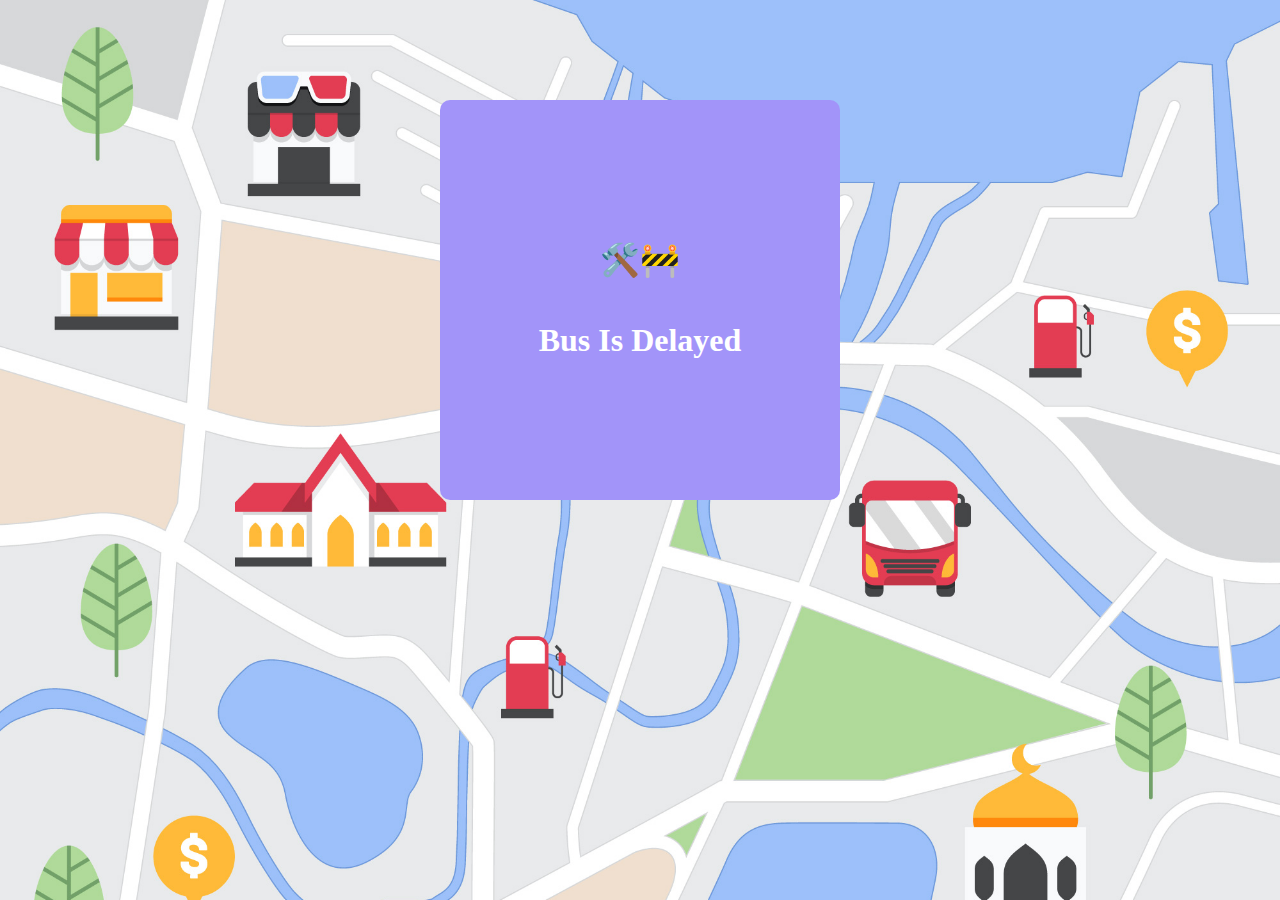
<file: bus1.html>
<!DOCTYPE html>
<html lang="en">
<head>
  <meta charset="UTF-8">
  <meta name="viewport" content="width=device-width, initial-scale=1.0">
  <title>UI Prototype</title>
  <link rel="stylesheet" href="style.css" />
</head>
<body>
  

  <div class="advice-container">
      <h1>🛠️🚧</h1>
      <h1>Bus Is Delayed</h1>
  </div>



  <script src="index.js"type="text/javascript"></script>
</body>
</html>
</file>
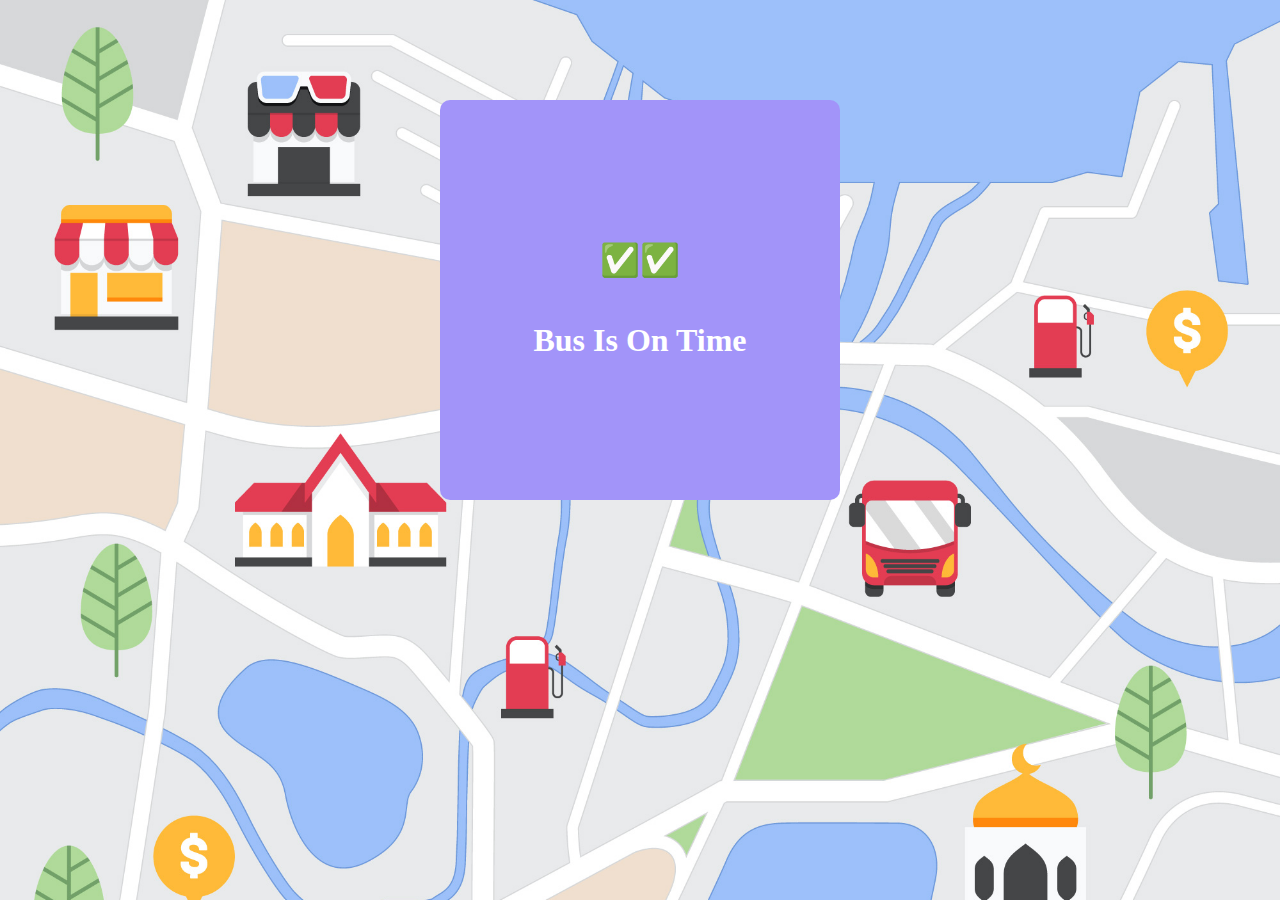
<file: bus3.html>
<!DOCTYPE html>
<html lang="en">
<head>
  <meta charset="UTF-8">
  <meta name="viewport" content="width=device-width, initial-scale=1.0">
  <title>UI Prototype</title>
  <link rel="stylesheet" href="style.css" />
</head>
<body>
  

  <div class="advice-container">
      <h1>✅✅</h1>
      <h1>Bus Is On Time</h1>
  </div>



  <script src="index.js"type="text/javascript"></script>
</body>
</html>
</file>
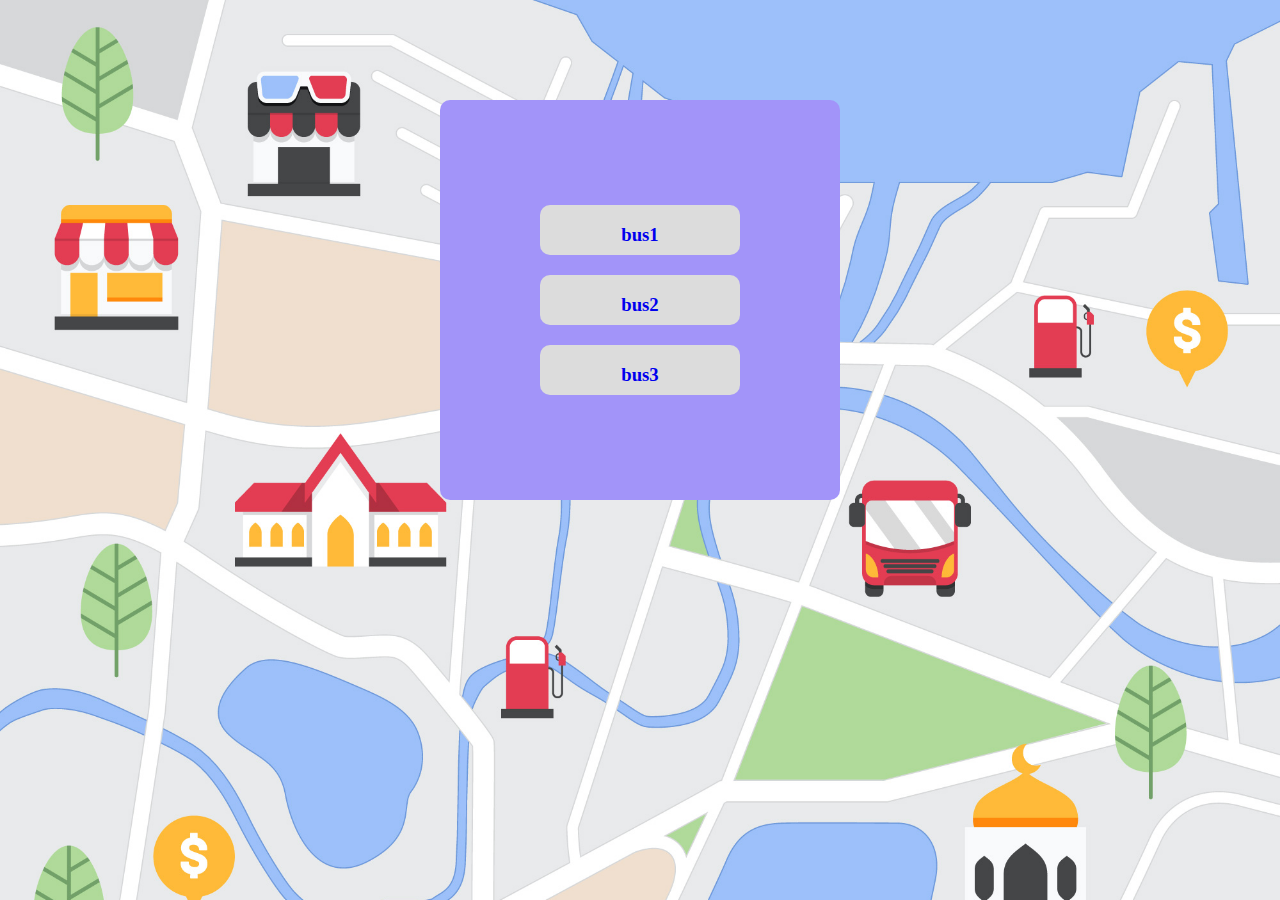
<file: buspage.html>
<!DOCTYPE html>
<html lang="en">
<head>
  <meta charset="UTF-8">
  <meta name="viewport" content="width=device-width, initial-scale=1.0">
  <title>UI Prototype</title>
  <link rel="stylesheet" href="style.css" />
</head>
<body>
  

  <div class="advice-container">
      <div class="bus-container1">
       <a href="bus1.html"><h3>bus1</h3>
      </div>
      <div class="bus-container2">
        <a href="bus1.html"><h3>bus2</h3>
      </div>
      <div class="bus-container3">
        <a href="bus3.html"><h3>bus3</h3>
      </div>
  </div>



  <script src="index.js"type="text/javascript"></script>
</body>
</html>
</file>
<file: style.css>
body{
  background-image: url("7652611.jpg");
  background-size: cover;
  background-repeat: no-repeat;
  background-attachment: fixed;
}

.advice-container{

  font-family: 'Times New Roman', Times, serif;
  color: rgb(255, 255, 255);
  box-sizing: border-box;
  width: 400px;
  height: 400px;
  display: flex;
  align-items: center;
  justify-content: center;
  flex-direction: column;
 background-color: rgb(162, 148, 249);
  border-radius: 10px;
  margin: auto;
  margin-top: 100px;
  
}

.advice-info{
  background-image: url("photo_2023-07-18_14-22-07.jpg");
  object-fit: scale-down;
  background-repeat: no-repeat;
  background-attachment: fixed;
  text-align: center;
  box-sizing: border-box;

 
  border-radius: 10px;

}

.bus-container1{
  box-sizing: border-box;
  border-radius: 10px;
  width: 200px;
  height: 50px;
  background-color:gainsboro;
  margin: 10px;
  text-align: center;
  display: block;
}

.bus-container2{
  box-sizing: border-box;
  border-radius: 10px;
  width: 200px;
  height: 50px;
  background-color:gainsboro;
  margin: 10px;
  text-align: center;
  
}

.bus-container3{
  box-sizing: border-box;
  border-radius: 10px;
  width: 200px;
  height: 50px;
  background-color:gainsboro;
  margin: 10px;
  text-align: center;
}

a{
  text-decoration: none;
}

a:hover {
  color: whitesmoke;
  font-size: 18px;
}









@media screen and (max-width: 430px){
  body{
    background-image: url("7652611.jpg");
    background-size: cover;
    background-repeat: no-repeat;
    background-attachment: fixed;
  }
  
  .advice-container{
  
    font-family: 'Times New Roman', Times, serif;
    color: rgb(255, 255, 255);
    box-sizing: border-box;
    width: 300px;
    height: 300px;
    display: flex;
    align-items: center;
    justify-content: center;
    flex-direction: column;
   background-color: rgb(162, 148, 249);
    border-radius: 10px;
    margin: auto;
    margin-top: 100px;
    text-align: center;
  }
  
  .advice-info{
    background-image: url("photo_2023-07-18_14-22-07.jpg");
    object-fit: scale-down;
    background-repeat: no-repeat;
    background-attachment: fixed;
    text-align: center;
    box-sizing: border-box;
  
   
    border-radius: 10px;
  
  }
  
  .bus-container1{
    box-sizing: border-box;
    border-radius: 10px;
    width: 200px;
    height: 50px;
    background-color:gainsboro;
    margin: 10px;
    text-align: center;
    display: block;
  }
  
  .bus-container2{
    box-sizing: border-box;
    border-radius: 10px;
    width: 200px;
    height: 50px;
    background-color:gainsboro;
    margin: 10px;
    text-align: center;
    
  }
  
  .bus-container3{
    box-sizing: border-box;
    border-radius: 10px;
    width: 200px;
    height: 50px;
    background-color:gainsboro;
    margin: 10px;
    text-align: center;
  }
  
  a{
    text-decoration: none;
  }
  
  a:hover {
    color: whitesmoke;
    font-size: 18px;
  }
}
</file>
